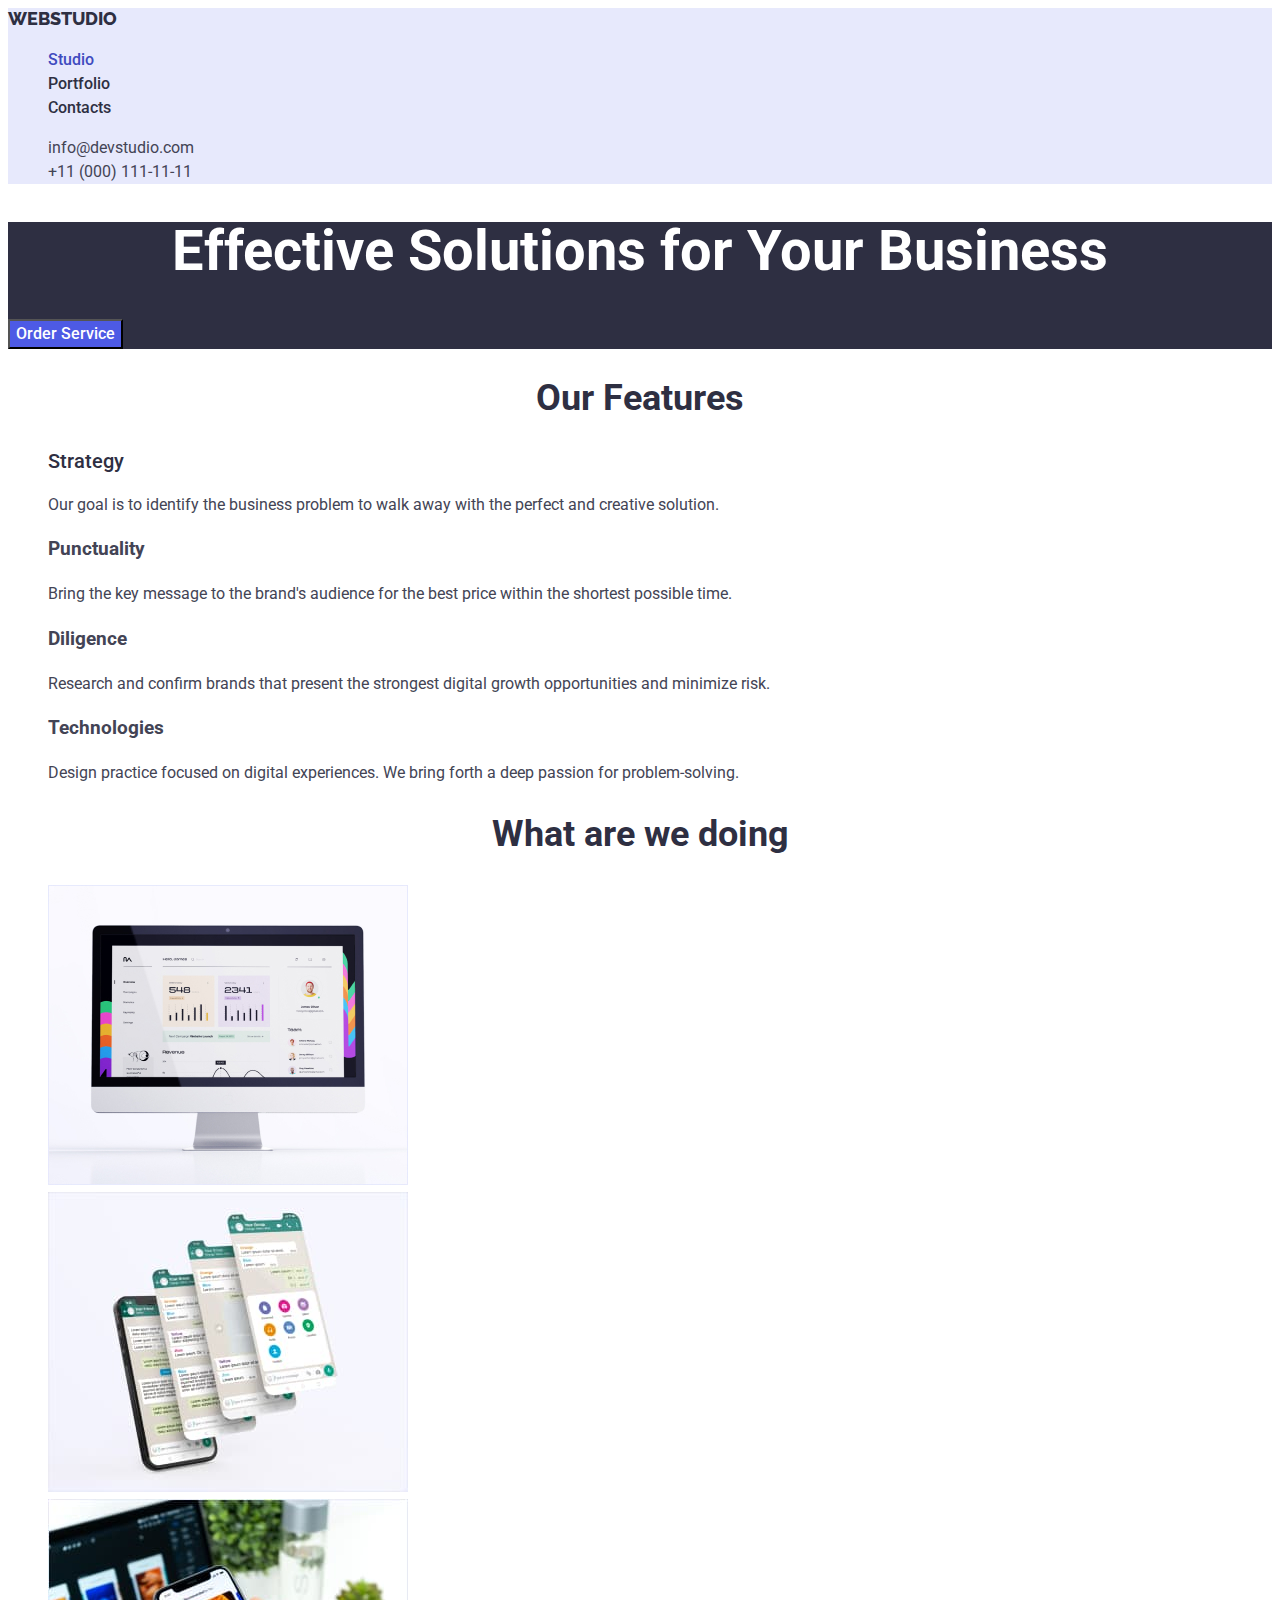
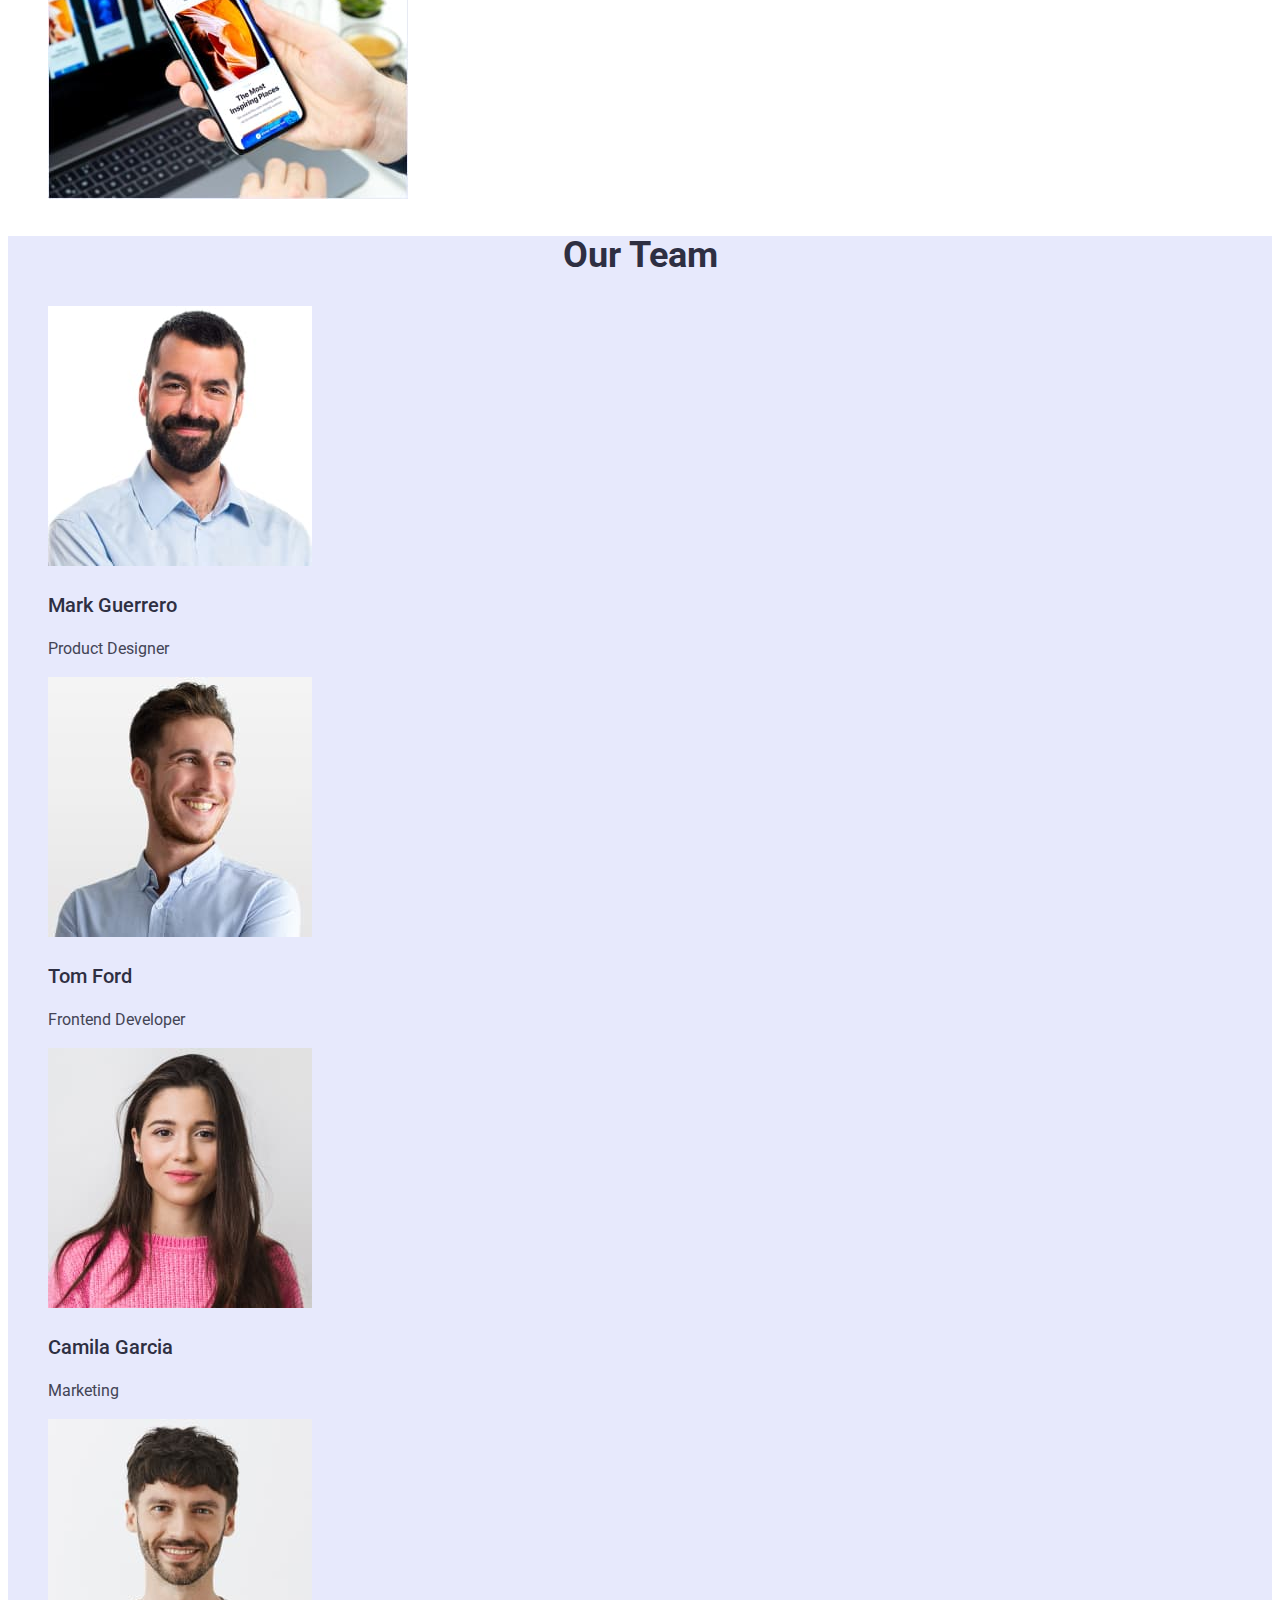
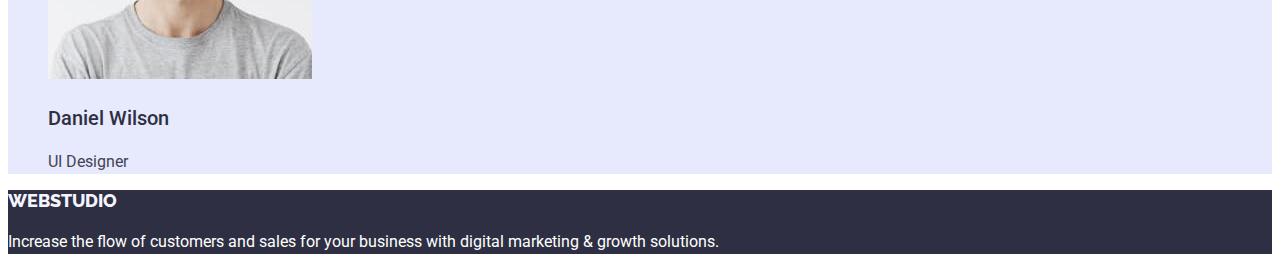
<file: index.html>
<!DOCTYPE html>
<html lang="en">
  <head>
    <meta charset="UTF-8" />
    <meta http-equiv="X-UA-Compatible" content="IE=edge" />
    <meta name="viewport" content="width=device-width, initial-scale=1.0" />
    <title>Studio</title>

    <link rel="preconnect" href="https://fonts.googleapis.com" />
    <link rel="preconnect" href="https://fonts.gstatic.com" crossorigin />
    <link
      href="https://fonts.googleapis.com/css2?family=Raleway:wght@800&family=Roboto:wght@400;500;700;900&display=swap"
      rel="stylesheet"
    />

    <link rel="stylesheet" href="./css/styles.css" />
  </head>
  <body>
    <!-- Top line -->
    <header class="page-header">
      <nav>
        <a href="./index.html" class="logo">WebStudio</a>
        <ul class="site-nav list">
          <li><a href="./index.html" class="link current">Studio</a></li>
          <li><a href="./portfolio.html" class="link">Portfolio</a></li>
          <li><a href="" class="link">Contacts</a></li>
        </ul>
      </nav>
      <address>
        <ul class="contacts-nav list">
          <li>
            <a href="mailto:info@devstudio.com" class="contact"
              >info@devstudio.com</a
            >
          </li>
          <li>
            <a href="tel:+110001111111" class="contact">+11 (000) 111-11-11</a>
          </li>
        </ul>
      </address>
    </header>
    <!-- Main Page -->
    <main>
      <!-- Hero Section -->
      <section class="hero">
        <h1 class="hero-title">Effective Solutions for Your Business</h1>
        <button type="button" class="hero-button">Order Service</button>
      </section>

      <!-- Features of the company -->
      <section class="section features">
        <h2 class="section-title">Our Features</h2>
        <ul class="feature-list list">
          <li>
            <h3 class="title">Strategy</h3>
            <p>
              Our goal is to identify the business problem to walk away with the
              perfect and creative solution.
            </p>
          </li>
          <li>
            <h3>Punctuality</h3>
            <p>
              Bring the key message to the brand's audience for the best price
              within the shortest possible time.
            </p>
          </li>
          <li>
            <h3>Diligence</h3>
            <p>
              Research and confirm brands that present the strongest digital
              growth opportunities and minimize risk.
            </p>
          </li>
          <li>
            <h3>Technologies</h3>
            <p>
              Design practice focused on digital experiences. We bring forth a
              deep passion for problem-solving.
            </p>
          </li>
        </ul>
      </section>
      <!-- Products -->
      <section class="section products">
        <h2 class="section-title">What are we doing</h2>
        <ul class="products-list list">
          <li>
            <img src="./images/img-product-1.jpg" alt="Service 1" width="360" />
          </li>
          <li>
            <img src="./images/img-product-2.jpg" alt="Service 2" width="360" />
          </li>
          <li>
            <img src="./images/img-product-3.jpg" alt="Service 3" width="360" />
          </li>
        </ul>
      </section>
      <!-- The team -->
      <section class="section team">
        <h2 class="section-title">Our Team</h2>
        <ul class="team-list list">
          <li>
            <img
              src="./images/img-team-1.jpg"
              alt="Portrait of Mark Guerrero"
              width="264"
            />
            <h3 class="title">Mark Guerrero</h3>
            <p>Product Designer</p>
            <ul class="list">
              <li><a href="" aria-label="inatagram-link"></a></li>
              <li><a href="" aria-label="twitter-link"></a></li>
              <li><a href="" aria-label="facebook-link"></a></li>
              <li><a href="" aria-label="linkedin-link"></a></li>
            </ul>
          </li>

          <li>
            <img
              src="./images/img-team-2.jpg"
              alt="Portrait of Tom Ford"
              width="264"
            />
            <h3 class="title">Tom Ford</h3>
            <p>Frontend Developer</p>
            <ul class="list">
              <li><a href="" aria-label="inatagram-link"></a></li>
              <li><a href="" aria-label="twitter-link"></a></li>
              <li><a href="" aria-label="facebook-link"></a></li>
              <li><a href="" aria-label="linkedin-link"></a></li>
            </ul>
          </li>

          <li>
            <img
              src="./images/img-team-3.jpg"
              alt="Portrait of Camila Garcia"
              width="264"
            />
            <h3 class="title">Camila Garcia</h3>
            <p>Marketing</p>
            <ul class="list">
              <li><a href="" aria-label="inatagram-link"></a></li>
              <li><a href="" aria-label="twitter-link"></a></li>
              <li><a href="" aria-label="facebook-link"></a></li>
              <li><a href="" aria-label="linkedin-link"></a></li>
            </ul>
          </li>

          <li>
            <img
              src="./images/img-team-4.jpg"
              alt="Portrait of Daniel Wilson"
              width="264"
            />
            <h3 class="title">Daniel Wilson</h3>
            <p>UI Designer</p>
            <ul class="list">
              <li><a href="" aria-label="inatagram-link"></a></li>
              <li><a href="" aria-label="twitter-link"></a></li>
              <li><a href="" aria-label="facebook-link"></a></li>
              <li><a href="" aria-label="linkedin-link"></a></li>
            </ul>
          </li>
        </ul>
      </section>
    </main>
    <footer class="footer">
      <a href="./index.html" class="logo-footer">WebStudio</a>
      <p class="declaration">
        Increase the flow of customers and sales for your business with digital
        marketing & growth solutions.
      </p>
    </footer>
  </body>
</html>
</file>
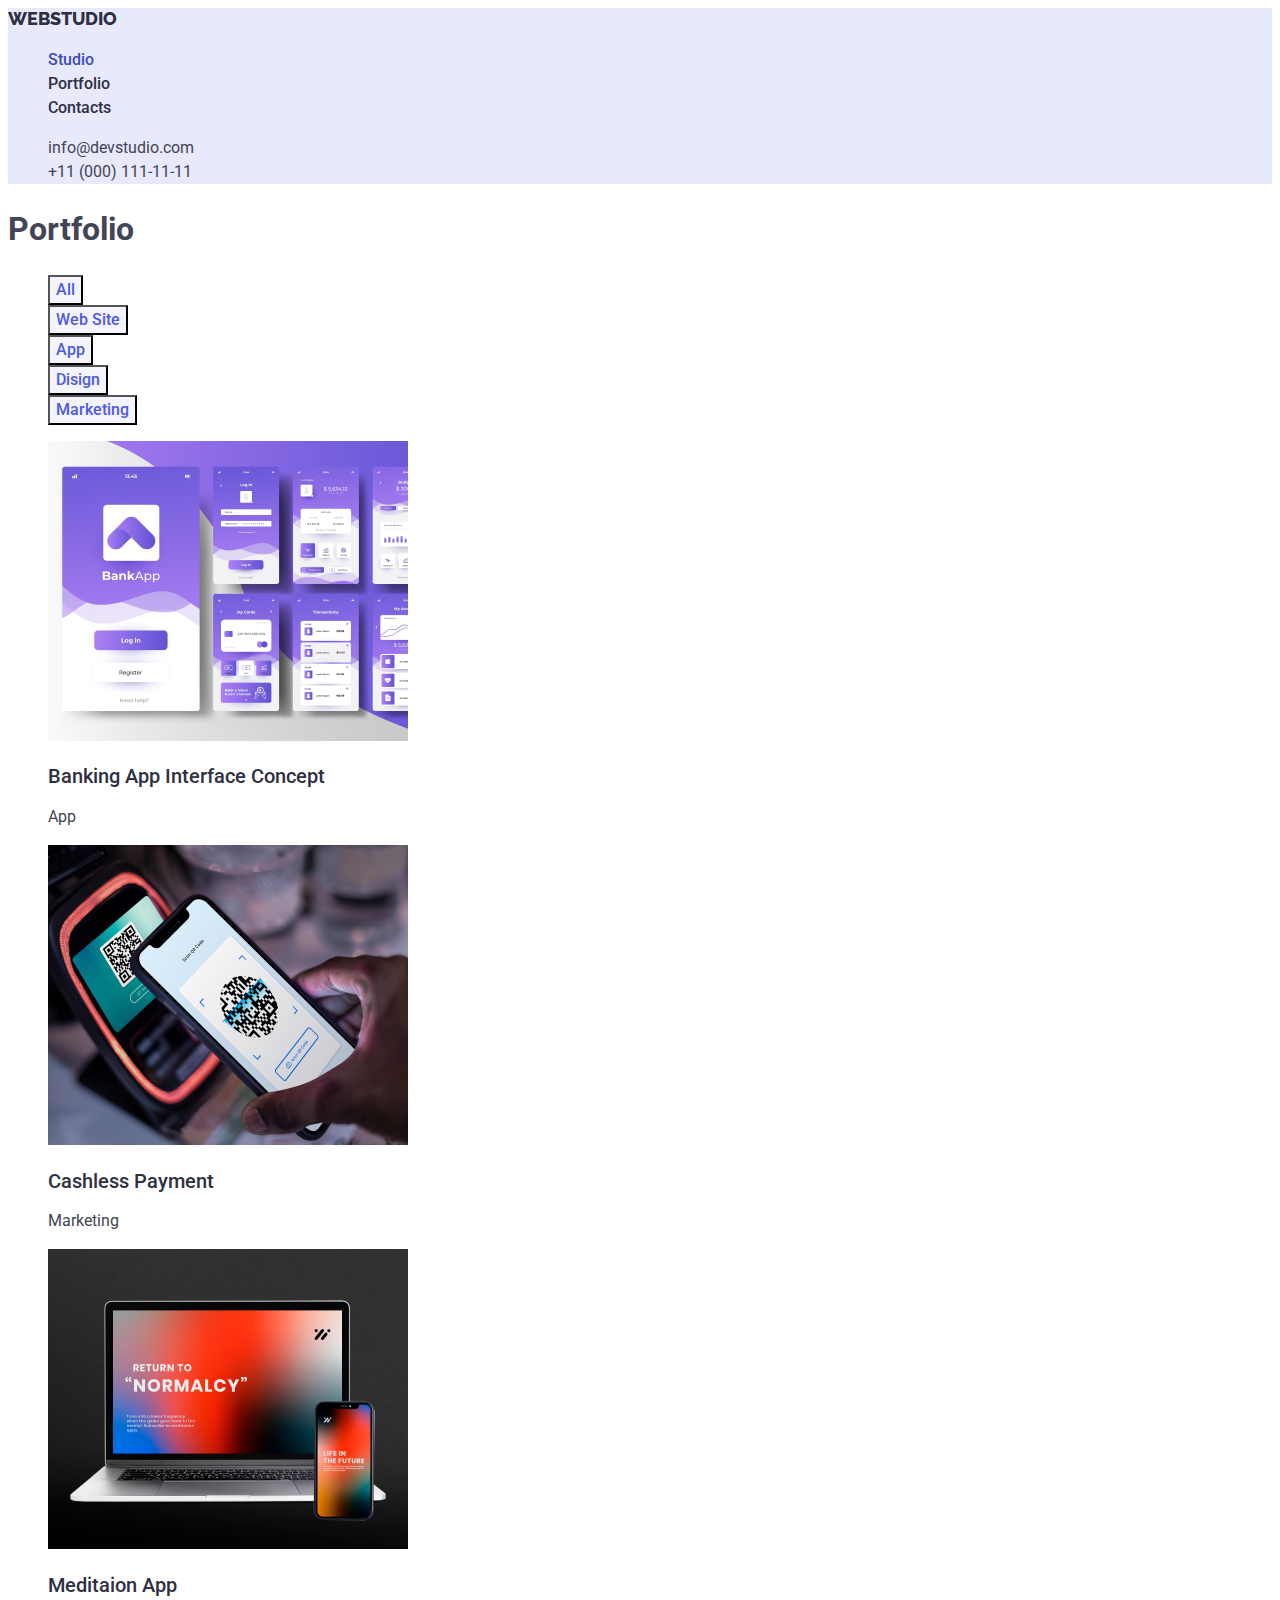
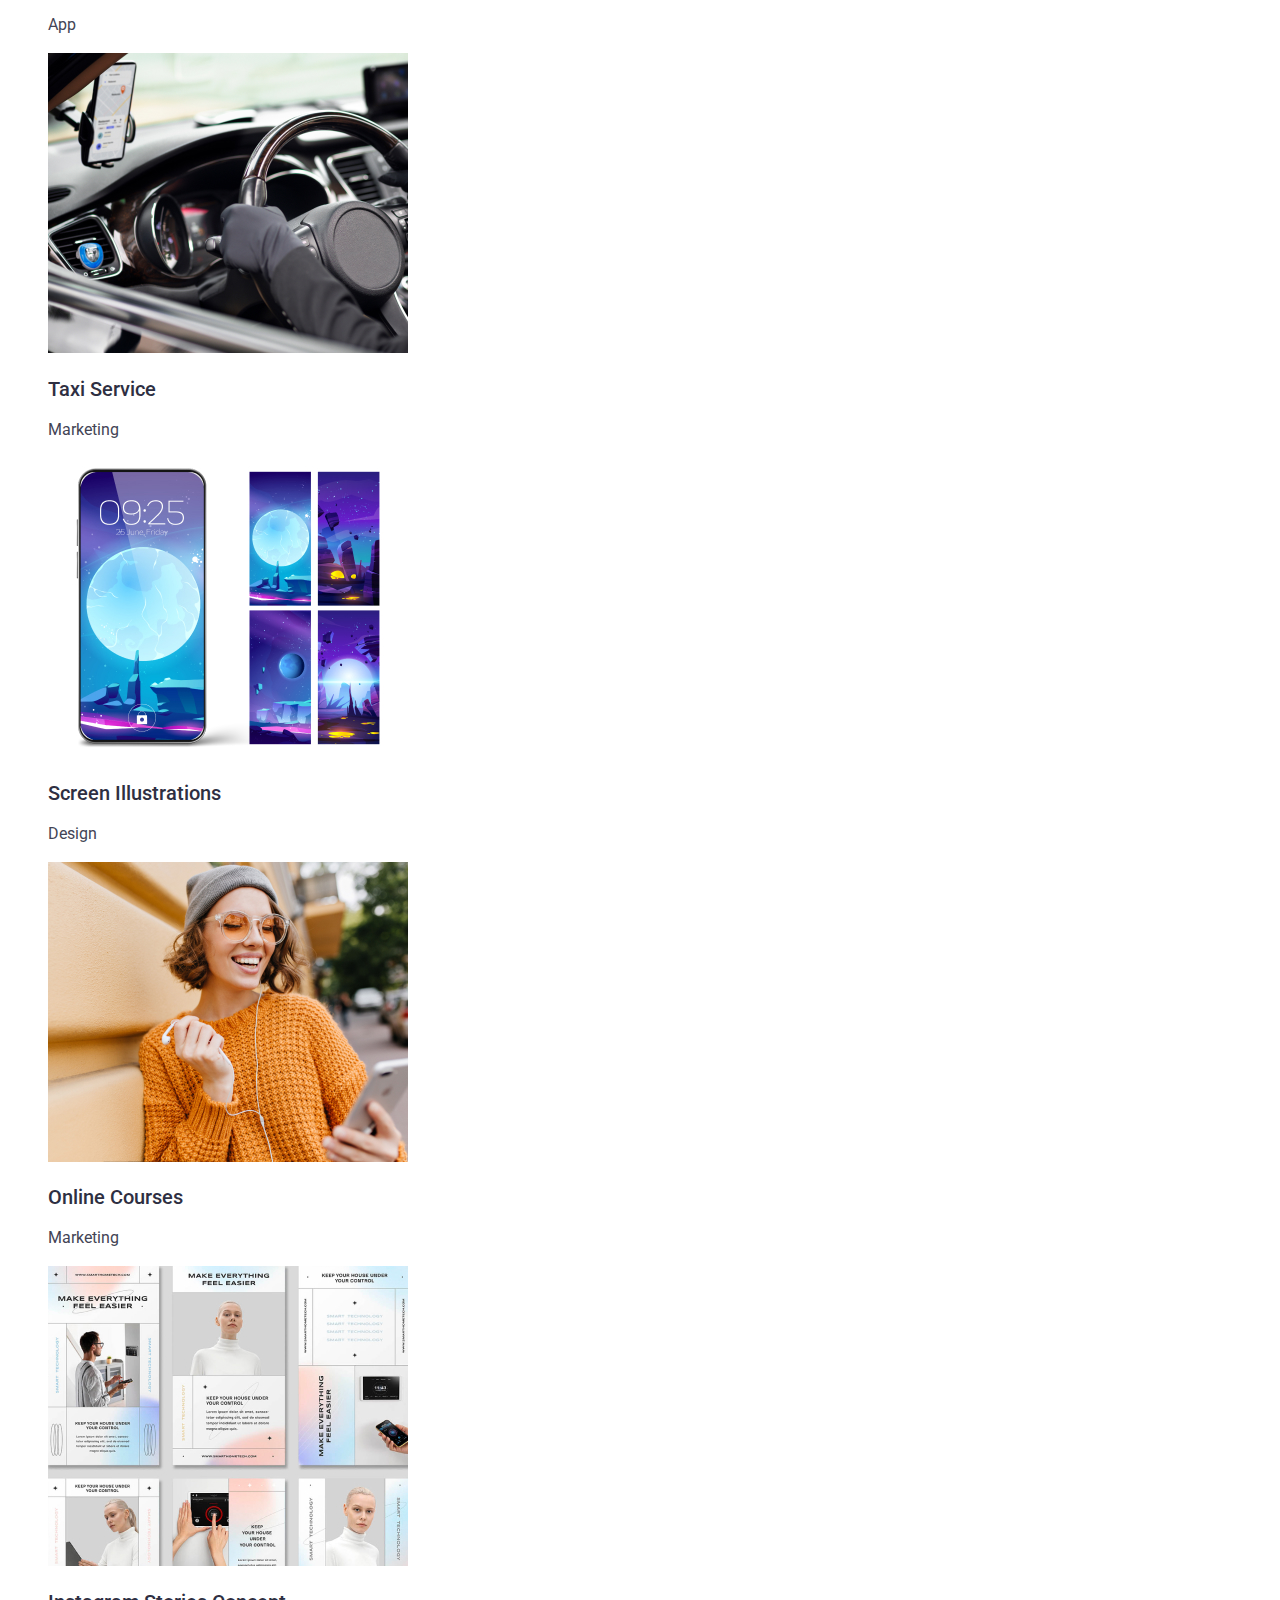
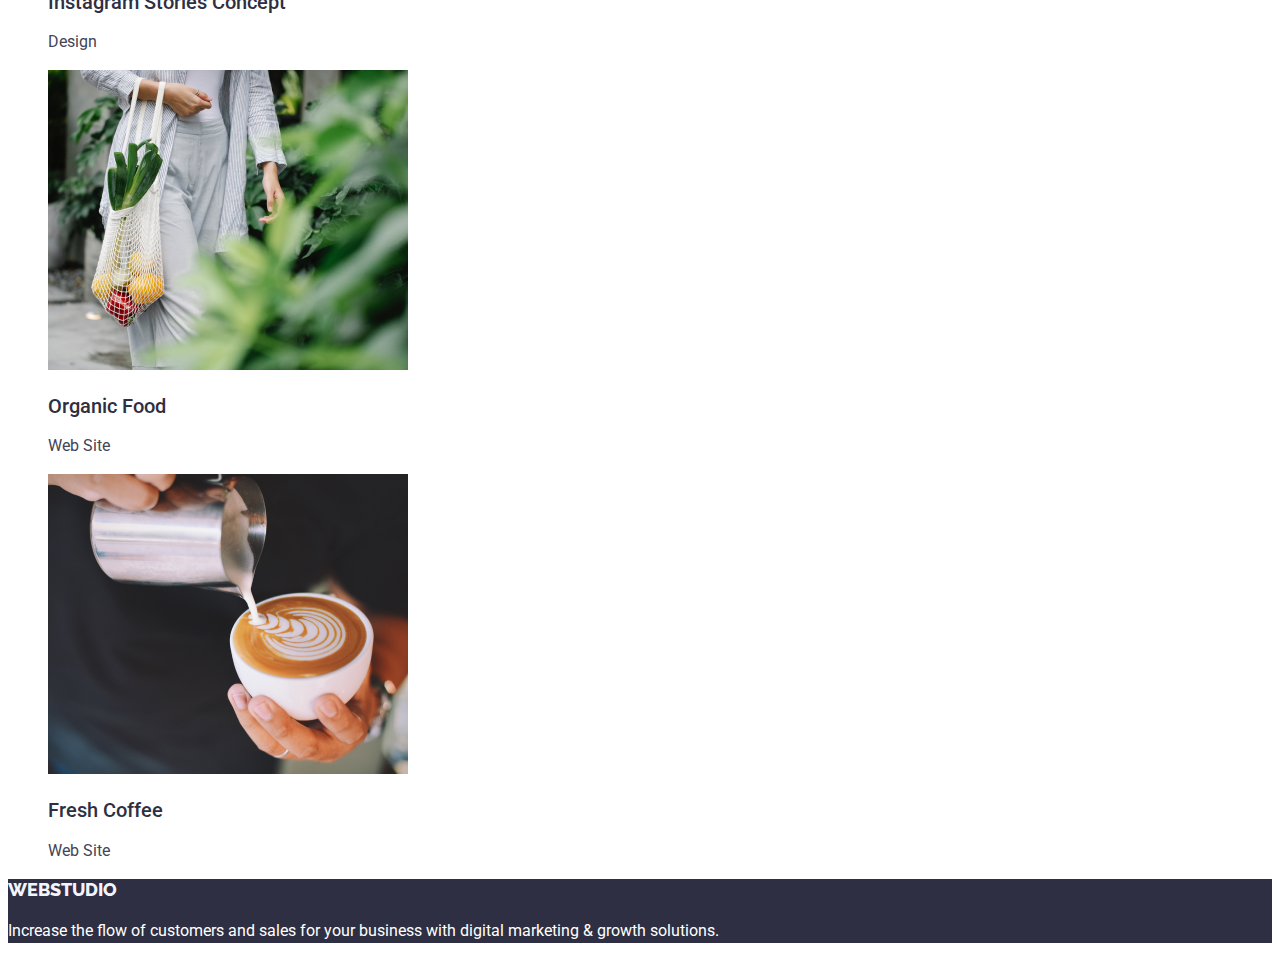
<file: portfolio.html>
<!DOCTYPE html>
<html lang="en">
  <head>
    <meta charset="UTF-8" />
    <meta http-equiv="X-UA-Compatible" content="IE=edge" />
    <meta name="viewport" content="width=device-width, initial-scale=1.0" />
    <title>Portfolio</title>

    <link rel="preconnect" href="https://fonts.googleapis.com" />
    <link rel="preconnect" href="https://fonts.gstatic.com" crossorigin />
    <link
      href="https://fonts.googleapis.com/css2?family=Raleway:wght@800&family=Roboto:wght@400;500;700;900&display=swap"
      rel="stylesheet"
    />

    <link rel="stylesheet" href="./css/styles.css" />
  </head>
  <body>
    <!-- Top line -->
    <header class="page-header">
      <nav>
        <a href="./index.html" class="logo">WebStudio</a>
        <ul class="site-nav list">
          <li><a href="./index.html" class="link current">Studio</a></li>
          <li><a href="./portfolio.html" class="link">Portfolio</a></li>
          <li><a href="" class="link">Contacts</a></li>
        </ul>
      </nav>
      <address>
        <ul class="contacts-nav list">
          <li>
            <a href="mailto:info@devstudio.com" class="contact"
              >info@devstudio.com</a
            >
          </li>
          <li>
            <a href="tel:+110001111111" class="contact">+11 (000) 111-11-11</a>
          </li>
        </ul>
      </address>
    </header>
    <!-- Main Page -->
    <main>
      <h1>Portfolio</h1>
      <!-- Filters -->
      <ul class="filters-list list">
        <li><button type="button" class="filter-btn">All</button></li>
        <li><button type="button" class="filter-btn">Web Site</button></li>
        <li><button type="button" class="filter-btn">App</button></li>
        <li><button type="button" class="filter-btn">Disign</button></li>
        <li><button type="button" class="filter-btn">Marketing</button></li>
      </ul>
      <!-- Project Cards -->
      <ul class="project-cards-list list">
        <li>
          <img
            class="project-card-img"
            src="./images/img-banking-app.jpg"
            alt="Banking App Picture"
            width="360"
          />
          <h2 class="title">Banking App Interface Concept</h2>
          <p>App</p>
        </li>
        <li>
          <img
            class="project-card-img"
            src="./images/img-cashless-payment.jpg"
            alt="Cashless Payment
            Picture"
            width="360"
          />
          <h2 class="title">Cashless Payment</h2>
          <p>Marketing</p>
        </li>
        <li>
          <img
            class="project-card-img"
            src="./images/img-meditation-app.jpg"
            alt="Meditation App Picture"
            width="360"
          />
          <h2 class="title">Meditaion App</h2>
          <p>App</p>
        </li>
        <li>
          <img
            class="project-card-img"
            src="./images/img-taxi-service.jpg"
            alt="Taxi Service Picture"
            width="360"
          />
          <h2 class="title">Taxi Service</h2>
          <p>Marketing</p>
        </li>
        <li>
          <img
            class="project-card-img"
            src="./images/img-screen-illustrations.jpg"
            alt="Screen
            Illustrations Picture"
            width="360"
          />
          <h2 class="title">Screen Illustrations</h2>
          <p>Design</p>
        </li>
        <li>
          <img
            class="project-card-img"
            src="./images/img-online-courses.jpg"
            alt="Online Courses Picture"
            width="360"
          />
          <h2 class="title">Online Courses</h2>
          <p>Marketing</p>
        </li>
        <li>
          <img
            class="project-card-img"
            src="./images/img-instagram-stories.jpg"
            alt="Instagram Stories
            Picture"
            width="360"
          />
          <h2 class="title">Instagram Stories Concept</h2>
          <p>Design</p>
        </li>
        <li>
          <img
            class="project-card-img"
            src="./images/img-organic-food.jpg"
            alt="Organic Food Picture"
            width="360"
          />
          <h2 class="title">Organic Food</h2>
          <p>Web Site</p>
        </li>
        <li>
          <img
            class="project-card-img"
            src="./images/img-fresh-coffee.jpg"
            alt="Fresh Coffee Picture"
            width="360"
          />
          <h2 class="title">Fresh Coffee</h2>
          <p>Web Site</p>
        </li>
      </ul>
    </main>
    <footer class="footer">
      <a href="./index.html" class="logo-footer">WebStudio</a>
      <p class="declaration">
        Increase the flow of customers and sales for your business with digital
        marketing & growth solutions.
      </p>
    </footer>
  </body>
</html>
</file>
<file: css/styles.css>
/* General */
:root {
  --primary-bg-color: #fff;
  --secondary-bg-colour: #e7e9fc;
  --hero-bg-color: #2e2f42;
  --primary-text-color: #434455;
  --primary-title-color: #2e2f42;
  --normal-button-color: #4d5ae5;
  --normal-button-bg: #f4f4fd;
  --hover-button-bg: #404bbf;
}

body {
  background-color: var(--primary-bg-color);
  color: var(--primary-text-color);
  font-family: "Roboto", sans-serif;
  font-size: 16px;
  line-height: 1.5;
}

.list {
  list-style: none;
}

/* Header */

.page-header {
  background-color: var(--secondary-bg-colour);
}

.logo {
  font-family: "Raleway", sans-serif;
  color: var(--primary-title-color);
  font-weight: 800;
  font-size: 18px;
  line-height: 1.17;
  text-transform: uppercase;
  text-decoration: none;
}

.logo:hover,
.logo:focus {
  color: var(--hover-button-bg);
}

.site-nav a {
  color: var(--primary-title-color);
  font-weight: 500;
  font-size: 16px;
  line-height: 1.5;
  text-decoration: none;
}

.site-nav .link:hover,
.site-nav .link:focus {
  color: var(--hover-button-bg);
}

.site-nav .current {
  color: var(--hover-button-bg);
}

.contact {
  color: var(--primary-text-color);
  text-decoration: none;
  font-style: normal;
  font-size: 16px;
  line-height: 1.5;
}

.contacts-nav a:hover,
.contacts-nav a:focus {
  color: var(--hover-button-bg);
}

/* Main */

.hero {
  background-color: var(--hero-bg-color);
}

.hero-title {
  color: var(--primary-bg-color);
  font-size: 56px;
  line-height: 1.07;
  text-align: center;
}

.hero-button {
  background-color: var(--normal-button-color);
  color: var(--primary-bg-color);
  cursor: pointer;
  font-family: "Roboto", sans-serif;
  font-weight: 500;
  font-size: 16px;
  line-height: 1.5;
}

.hero-button:hover,
.hero-button:focus {
  background-color: var(--hover-button-bg);
}

.section-title {
  color: var(--primary-title-color);
  font-weight: 700;
  font-size: 36px;
  line-height: 1.11;
  text-align: center;
}

.title {
  color: var(--primary-title-color);
  font-weight: 500;
  font-size: 20px;
  line-height: 1.2;
}

.team {
  background-color: var(--secondary-bg-colour);
}

.footer {
  background-color: var(--hero-bg-color);
}

.declaration {
  color: var(--primary-bg-color);
}

.logo-footer {
  font-family: "Raleway", sans-serif;
  color: var(--normal-button-bg);
  font-weight: 800;
  font-size: 18px;
  line-height: 1.17;
  text-transform: uppercase;
  text-decoration: none;
}
.logo-footer:hover,
.logo-footer:focus {
  color: var(--hover-button-color);
}

/* Portfolio */

.filter-btn {
  background-color: var(--normal-button-bg);
  color: var(--normal-button-color);
  font-family: "Roboto";
  font-weight: 500;
  font-size: 16px;
  line-height: 1.5;
  cursor: pointer;
}

.filter-btn:hover,
.filter-btn:focus {
  background-color: var(--hover-button-bg);
  color: var(--primary-bg-color);
}
</file>
